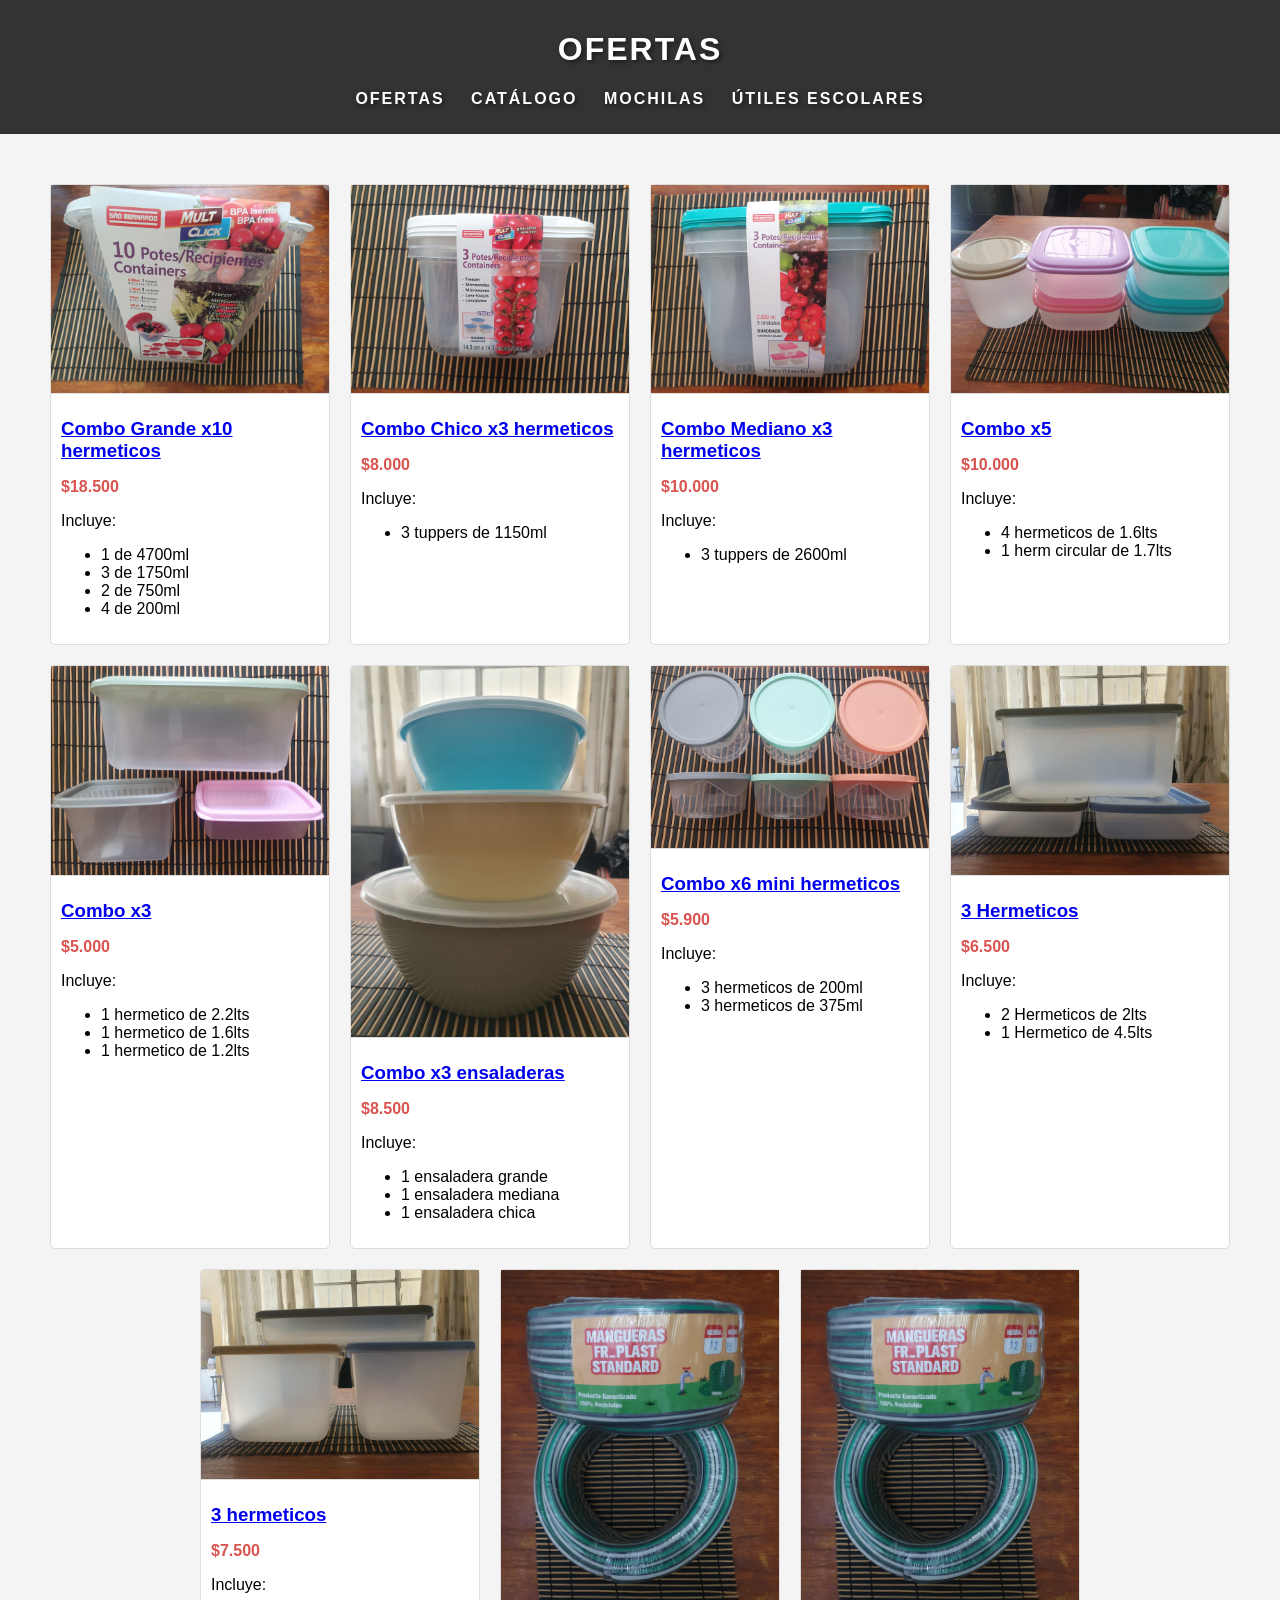
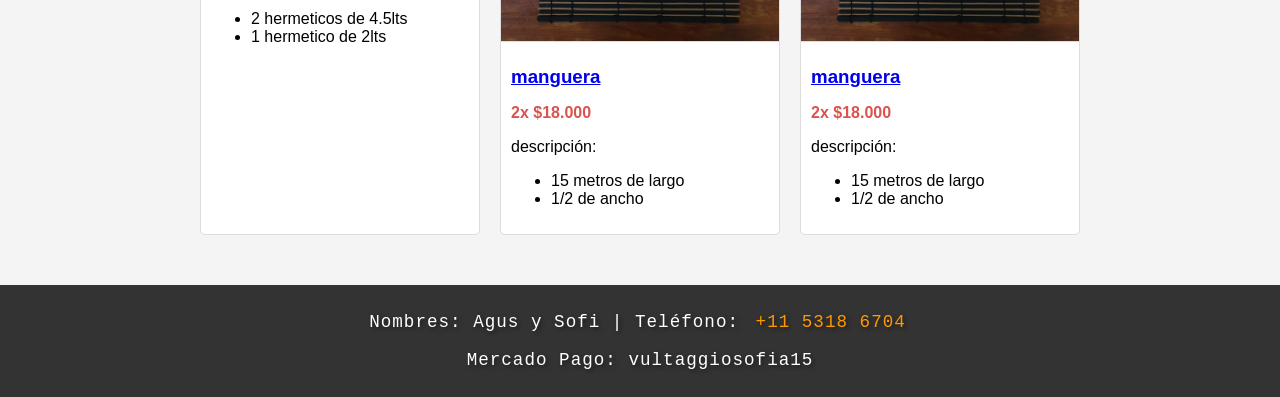
<file: index.html>
<!DOCTYPE html>
<html lang="es">
<head>
    <meta charset="UTF-8">
    <meta name="viewport" content="width=device-width, initial-scale=1.0">
    <title>Menú</title>
    <link rel="stylesheet" href="../styles/styles.css">
</head>
<body>
    <header>
        <h1>Ofertas</h1>
        <nav>
            <ul>
                <li><a href="index.html">Ofertas</a></li>
                <li><a href="./catalogo/catalogo.html">Catálogo</a></li>
                <li><a href="./utiles/utiles.html">Mochilas</a></li>
                <li><a href="./utiles/escuela.html">Útiles escolares</a></li>
            </ul>
        </nav>
    </header>

    <main>
        <section class="products">
            <!-- Productos actualizados -->
            <div class="product">
                <div class="product-image">
                    <a href="./compra/compra.html">
                        <img src="imagenes/producto1.jpg" alt="Producto 1">
                    </a>
                </div>
                <div class="product-details">
                    <h3><a href="./compra/compra.html">Combo Grande x10 hermeticos</a></h3>
                    <p class="price">$18.500</p>
                    <p class="description">
                        Incluye:
                        <ul>
                            <li>1 de 4700ml</li>
                            <li>3 de 1750ml</li>
                            <li>2 de 750ml</li>
                            <li>4 de 200ml</li>
                        </ul>
                    </p>
                </div>
            </div>
            <div class="product">
                <div class="product-image">
                    <a href="./compra/compra.html">
                        <img src="imagenes/producto2.jpg" alt="Producto 2">
                    </a>
                </div>
                <div class="product-details">
                    <h3><a href="./compra/compra.html">Combo Chico x3 hermeticos</a></h3>
                    <p class="price">$8.000</p>
                    <p class="description">
                        Incluye:
                        <ul>
                            <li>3 tuppers de 1150ml</li>
                        </ul>
                    </p>
                </div>
            </div>
            <div class="product">
                <div class="product-image">
                    <a href="./compra/compra.html">
                        <img src="imagenes/producto3.jpg" alt="Producto 3">
                    </a>
                </div>
                <div class="product-details">
                    <h3><a href="./compra/compra.html">Combo Mediano x3 hermeticos</a></h3>
                    <p class="price">$10.000</p>
                    <p class="description">
                        Incluye:
                        <ul>
                            <li>3 tuppers de 2600ml</li>
                        </ul>
                    </p>
                </div>
            </div>
            <div class="product">
                <div class="product-image">
                    <a href="./compra/compra.html">
                        <img src="/imagenes/producto5.jpg" alt="Producto 5">
                    </a>
                </div>
                <div class="product-details">
                    <h3><a href="./compra/compra.html">Combo x5</a></h3>
                    <p class="price">$10.000</p>
                    <p class="description">
                        Incluye:
                        <ul>
                            <li>4 hermeticos de 1.6lts</li>
                            <li>1 herm circular de 1.7lts</li>
                        </ul>
                    </p>
                </div>
            </div>
            <div class="product">
                <div class="product-image">
                    <a href="./compra/compra.html">
                        <img src="/imagenes/producto7.jpg" alt="Producto 7">
                    </a>
                </div>
                <div class="product-details">
                    <h3><a href="./compra/compra.html">Combo x3</a></h3>
                    <p class="price">$5.000</p>
                    <p class="description">
                        Incluye:
                        <ul>
                            <li>1 hermetico de 2.2lts</li>
                            <li>1 hermetico de 1.6lts</li>
                            <li>1 hermetico de 1.2lts</li>
                        </ul>
                    </p>
                </div>
            </div>
            <div class="product">
                <div class="product-image">
                    <a href="./compra/compra.html">
                        <img src="/imagenes/producto8.jpg" alt="Producto 8">
                    </a>
                </div>
                <div class="product-details">
                    <h3><a href="./compra/compra.html">Combo x3 ensaladeras</a></h3>
                    <p class="price">$8.500</p>
                    <p class="description">
                        Incluye:
                        <ul>
                            <li>1 ensaladera grande</li>
                            <li>1 ensaladera mediana</li>
                            <li>1 ensaladera chica</li>
                        </ul>
                    </p>
                </div>
            </div>
            <div class="product">
                <div class="product-image">
                    <a href="./compra/compra.html">
                        <img src="/imagenes/producto10.jpg" alt="Producto 10">
                    </a>
                </div>
                <div class="product-details">
                    <h3><a href="./compra/compra.html">Combo x6 mini hermeticos</a></h3>
                    <p class="price">$5.900</p>
                    <p class="description">
                        Incluye:
                        <ul>
                            <li>3 hermeticos de 200ml</li>
                            <li>3 hermeticos de 375ml</li>
                        </ul>
                    </p>
                </div>
            </div>
            <div class="product">
                <div class="product-image">
                    <a href="./compra/compra.html">
                        <img src="/imagenes/producto11.jpg" alt="Producto 11">
                    </a>
                </div>
                <div class="product-details">
                    <h3><a href="./compra/compra.html">3 Hermeticos</a></h3>
                    <p class="price">$6.500</p>
                    <p class="description">
                        Incluye:
                        <ul>
                            <li>2 Hermeticos de 2lts</li>
                            <li>1 Hermetico de 4.5lts</li>
                        </ul>
                    </p>
                </div>
            </div>
            <div class="product">
                <div class="product-image">
                    <a href="./compra/compra.html">
                        <img src="/imagenes/producto12.jpg" alt="Producto 12">
                    </a>
                </div>
                <div class="product-details">
                    <h3><a href="./compra/compra.html">3 hermeticos</a></h3>
                    <p class="price">$7.500</p>
                    <p class="description">
                        Incluye:
                        <ul>
                            <li>2 hermeticos de 4.5lts</li>
                            <li>1 hermetico de 2lts</li>
                        </ul>
                    </p>
                </div>
            </div>
            <div class="product">
                <div class="product-image">
                    <a href="../compra/compra.html">
                        <img src="/imagenes/producto19.jpg" alt="Producto 19">
                    </a>
                </div>
            <div class="product-details">
                <h3><a href="../compra/compra.html">manguera</a></h3>
                <p class="price">2x $18.000</p>
                <p class="description">
                    descripción:
                    <ul>
                        <li>15 metros de largo</li>
                        <li>1/2 de ancho</li>
                    </ul>
                </p>
            </div>
        </div>
        <div class="product">
                <div class="product-image">
                    <a href="../compra/compra.html">
                        <img src="/imagenes/producto19.jpg" alt="Producto 19">
                    </a>
                </div>
            <div class="product-details">
                <h3><a href="../compra/compra.html">manguera</a></h3>
                <p class="price">2x $18.000</p>
                <p class="description">
                    descripción:
                    <ul>
                        <li>15 metros de largo</li>
                        <li>1/2 de ancho</li>
                    </ul>
                </p>
            </div>
        </div>
        </section>
    </main>

    <footer class="pie">
        <p>Nombres: Agus y Sofi | Teléfono: <a href="https://w.app/mbzyug" target="_blank" class="whatsapp-link">+11 5318 6704</a></p>
        <p>Mercado Pago: vultaggiosofia15</p>
    </footer>
</body>
</html>
</file>
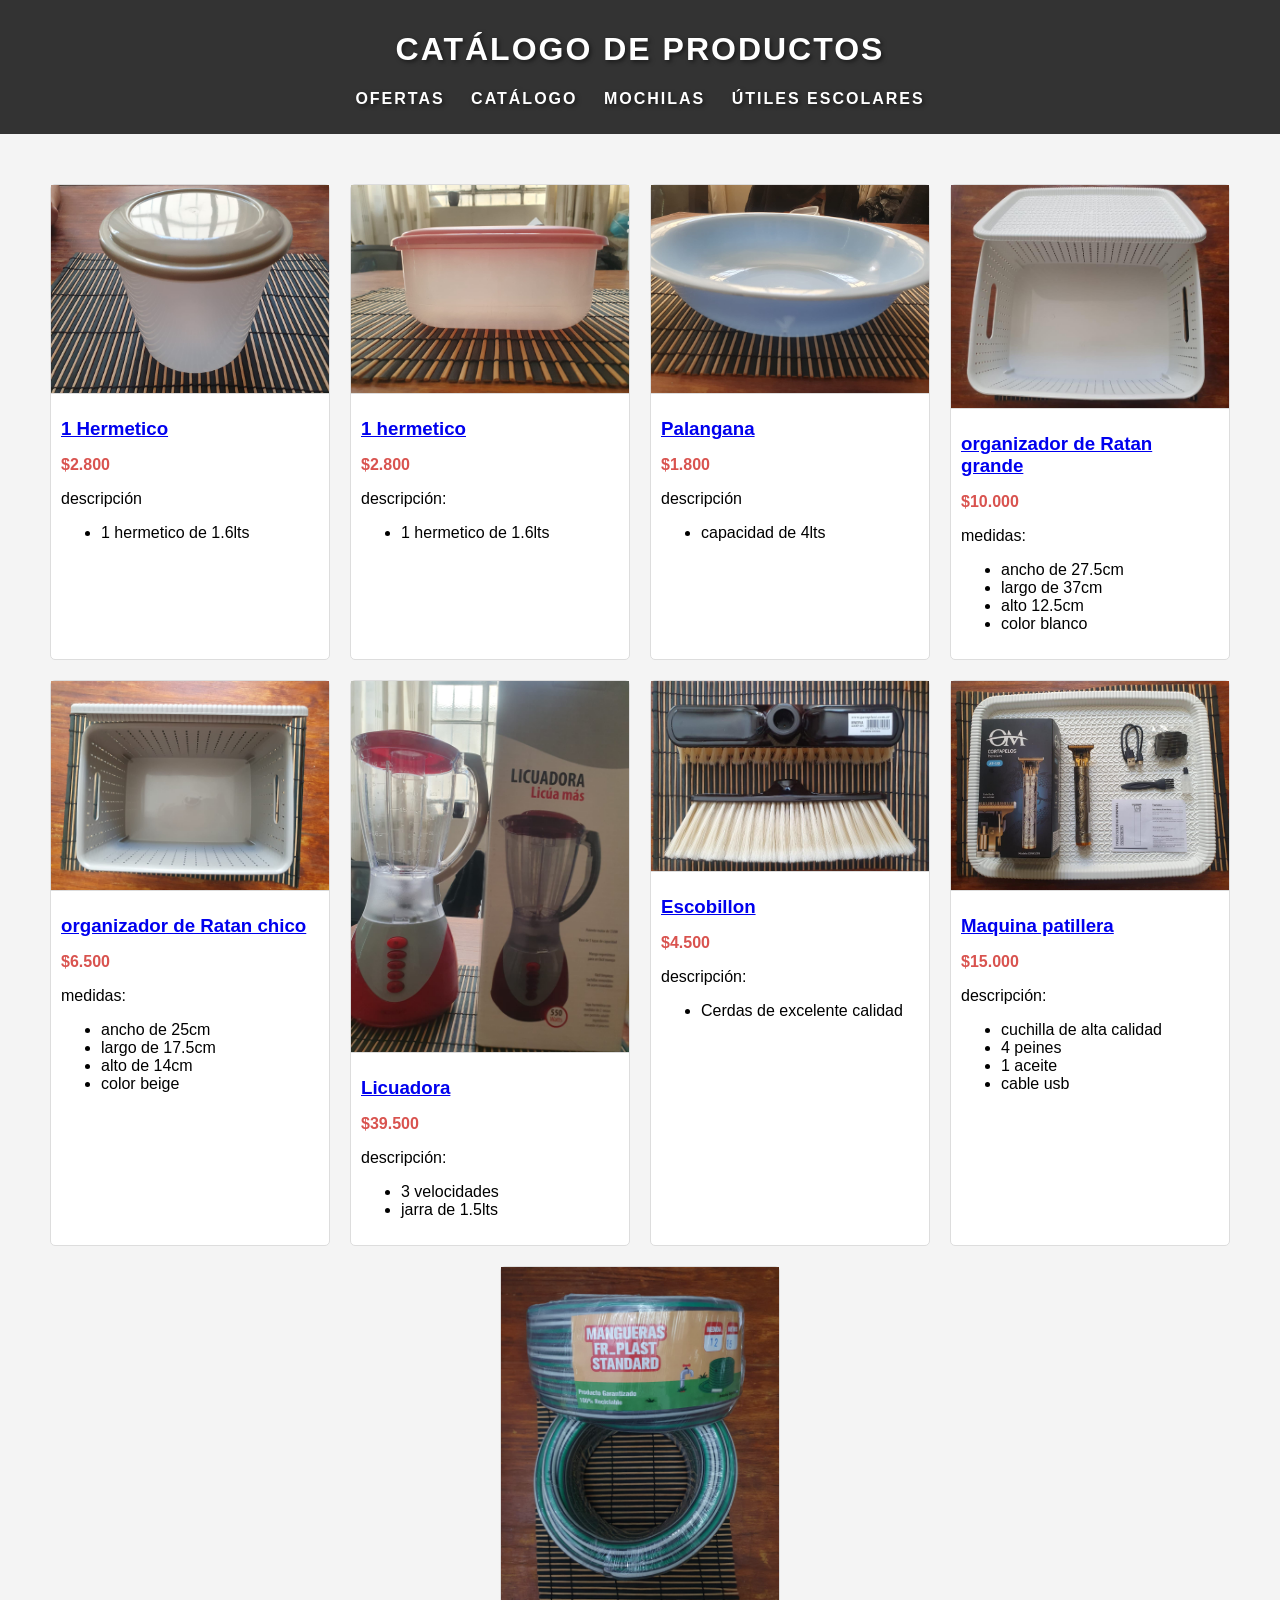
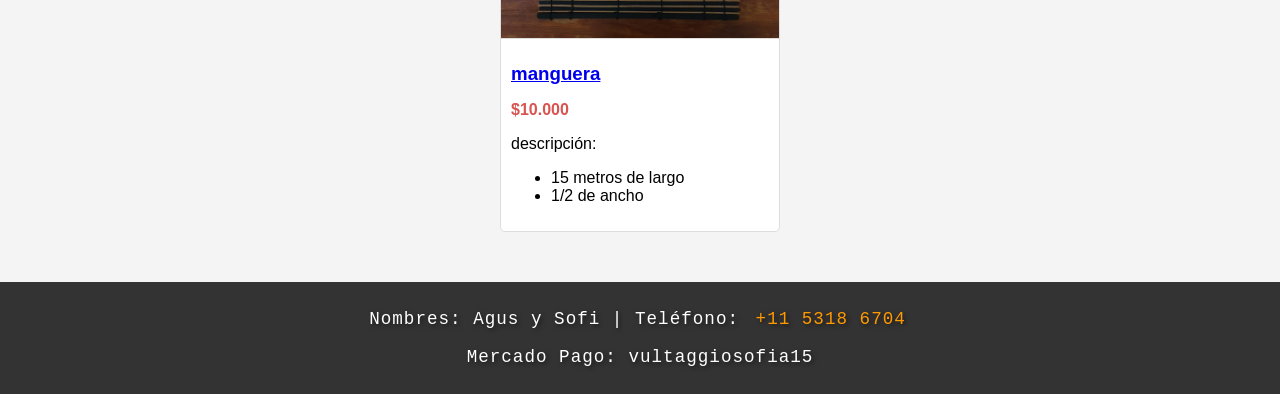
<file: catalogo/catalogo.html>
<!DOCTYPE html>
<html lang="es">
<head>
    <meta charset="UTF-8">
    <meta name="viewport" content="width=device-width, initial-scale=1.0">
    <title>Catálogo de Productos</title>
    <link rel="stylesheet" href="../styles/styles.css">
</head>
<body>
    <header>
        <h1>Catálogo de Productos</h1>
        <nav>
            <ul>
                <li><a href="../index.html">Ofertas</a></li>
                <li><a href="catalogo.html">Catálogo</a></li>
                <li><a href="../utiles/utiles.html">mochilas</a></li>
                <li><a href="../utiles/escuela.html">Útiles escolares</a></li>
            </ul>
        </nav>
    </header>

    <main>
        <section class="products">
            <!-- Productos actualizados -->
            <div class="product">
                <div class="product-image">
                    <a href="../compra/compra.html">
                        <img src="/imagenes/producto4.jpg" alt="Producto 8">
                    </a>
                </div>
                <div class="product-details">
                    <h3><a href="../compra/compra.html">1 Hermetico</a></h3>
                    <p class="price">$2.800</p>
                    <p class="description">
                        descripción
                        <ul>
                            <li>1 hermetico de 1.6lts</li>
                        </ul>
                    </p>
                </div>
            </div>
            <div class="product">
                <div class="product-image">
                    <a href="../compra/compra.html">
                        <img src="/imagenes/producto13.jpg" alt="Producto 9">
                    </a>
                </div>
                <div class="product-details">
                    <h3><a href="../compra/compra.html">1 hermetico</a></h3>
                    <p class="price">$2.800</p>
                    <p class="description">
                        descripción:
                        <ul>
                            <li>1 hermetico de 1.6lts</li>
                        </ul>
                    </p>
                </div>
            </div>
            <div class="product">
                <div class="product-image">
                    <a href="../compra/compra.html">
                        <img src="/imagenes/producto9.jpg" alt="Producto 10">
                    </a>
                </div>
                <div class="product-details">
                    <h3><a href="../compra/compra.html">Palangana</a></h3>
                    <p class="price">$1.800</p>
                    <p class="description">
                        descripción
                        <ul>
                            <li>capacidad de 4lts</li>
                        </ul>
                    </p>
                </div>
            </div>
            <div class="product">
                <div class="product-image">
                    <a href="../compra/compra.html">
                        <img src="/imagenes/producto15.jpg" alt="Producto 11">
                    </a>
                </div>
                <div class="product-details">
                    <h3><a href="../compra/compra.html">organizador de Ratan grande</a></h3>
                    <p class="price">$10.000</p>
                    <p class="description">
                        medidas:
                        <ul>
                            <li>ancho de 27.5cm</li>
                            <li>largo de 37cm</li>
                            <li>alto 12.5cm</li>
                            <li>color blanco</li>
                        </ul>
                    </p>
                </div>
            </div>
            <div class="product">
                <div class="product-image">
                    <a href="../compra/compra.html">
                        <img src="/imagenes/producto14.jpg" alt="Producto 12">
                    </a>
                </div>
                <div class="product-details">
                    <h3><a href="../compra/compra.html">organizador de Ratan chico</a></h3>
                    <p class="price">$6.500</p>
                    <p class="description">
                        medidas:
                        <ul>
                            <li>ancho de 25cm</li>
                            <li>largo de 17.5cm</li>
                            <li>alto de 14cm</li>
                            <li>color beige</li>
                        </ul>
                    </p>
                </div>
            </div>
            <div class="product">
                <div class="product-image">
                    <a href="../compra/compra.html">
                        <img src="/imagenes/producto18.jpg" alt="Producto 13">
                    </a>
                </div>
                <div class="product-details">
                    <h3><a href="../compra/compra.html">Licuadora</a></h3>
                    <p class="price">$39.500</p>
                    <p class="description">
                        descripción:
                        <ul>
                            <li>3 velocidades</li>
                            <li>jarra de 1.5lts</li>
                        </ul>
                    </p>
                </div>
            </div>
            <div class="product">
                <div class="product-image">
                    <a href="../compra/compra.html">
                        <img src="/imagenes/producto17.jpg" alt="Producto 14">
                    </a>
                </div>
                <div class="product-details">
                    <h3><a href="../compra/compra.html">Escobillon</a></h3>
                    <p class="price">$4.500</p>
                    <p class="description">
                        descripción:
                        <ul>
                            <li>Cerdas de excelente calidad</li>
                        </ul>
                    </p>
                </div>
            </div>
            <div class="product">
                <div class="product-image">
                    <a href="../compra/compra.html">
                        <img src="/imagenes/producto16.jpg" alt="Producto 15">
                    </a>
                </div>
                <div class="product-details">
                    <h3><a href="../compra/compra.html">Maquina patillera</a></h3>
                    <p class="price">$15.000</p>
                    <p class="description">
                        descripción:
                        <ul>
                            <li>cuchilla de alta calidad</li>
                            <li>4 peines</li>
                            <li>1 aceite</li>
                            <li>cable usb</li>
                        </ul>
                    </p>
                </div>
            </div>
            <div class="product">
                <div class="product-image">
                    <a href="../compra/compra.html">
                        <img src="/imagenes/producto19.jpg" alt="Producto 19">
                    </a>
                </div>
            <div class="product-details">
                <h3><a href="../compra/compra.html">manguera</a></h3>
                <p class="price">$10.000</p>
                <p class="description">
                    descripción:
                    <ul>
                        <li>15 metros de largo</li>
                        <li>1/2 de ancho</li>
                    </ul>
                </p>
            </div>
        </div>
        </section>
    </main>

    <footer class="pie">
        <p>Nombres: Agus y Sofi | Teléfono: <a href="https://w.app/mbzyug" target="_blank" class="whatsapp-link">+11 5318 6704</a></p>
        <p>Mercado Pago: vultaggiosofia15</p>
    </footer>
</body>
</html>
</file>
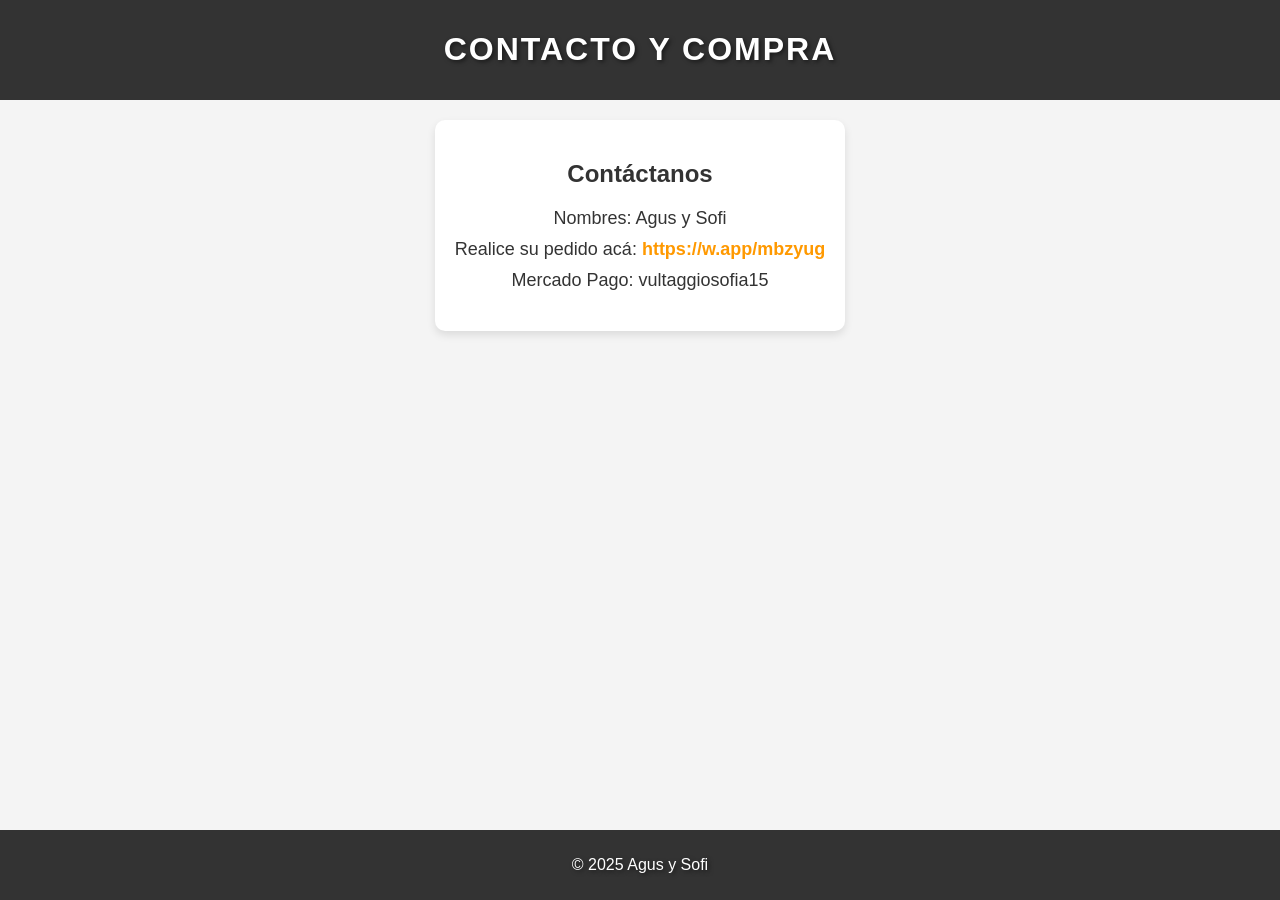
<file: compra/compra.html>
<!DOCTYPE html>
<html lang="es">
<head>
    <meta charset="UTF-8">
    <meta name="viewport" content="width=device-width, initial-scale=1.0">
    <title>Contacto y Compra</title>
    <link rel="stylesheet" href="../styles/styles.css">
    <style>
        :root {
            --primary-color: #333; /* Color primario del footer */
            --secondary-color: #ff9900; /* Color secundario */
            --text-color: #fff; /* Color del texto */
            --bg-color: #f4f4f4; /* Color del fondo */
            --hover-color: #e88e00;
            --container-bg-color: #fff; /* Color del fondo del contenedor */
            --container-shadow: rgba(0, 0, 0, 0.1); /* Sombra del contenedor */
        }

        body {
            font-family: Arial, sans-serif;
            margin: 0;
            padding: 0;
            background-color: var(--bg-color);
            display: flex;
            flex-direction: column;
            min-height: 100vh;
        }

        header {
            background-color: var(--primary-color);
            color: var(--text-color);
            padding: 10px 0;
            text-align: center;
            text-transform: uppercase;
            letter-spacing: 2px;
            text-shadow: 2px 2px 4px rgba(0, 0, 0, 0.5);
        }

        .container {
            max-width: 600px;
            margin: 20px auto;
            padding: 20px;
            background-color: var(--container-bg-color);
            box-shadow: 0 4px 8px var(--container-shadow);
            border-radius: 10px;
            text-align: center;
        }

        .contact-info {
            margin-bottom: 20px;
        }

        .contact-info h2 {
            color: var(--primary-color);
            margin-bottom: 20px;
        }

        .contact-info p {
            font-size: 18px;
            margin: 10px 0;
            color: var(--primary-color);
        }

        .btn-buy {
            display: inline-block;
            background-color: var(--secondary-color);
            color: var(--text-color);
            padding: 10px 20px;
            text-decoration: none;
            border-radius: 5px;
            transition: background-color 0.3s ease;
        }

        .btn-buy:hover {
            background-color: var(--hover-color);
        }

        footer {
            background-color: var(--primary-color);
            color: var(--text-color);
            text-align: center;
            padding: 10px 0;
            width: 100%;
            margin-top: auto;
            text-shadow: 2px 2px 4px rgba(0, 0, 0, 0.5);
        }

        .whatsapp-link {
            color: var(--secondary-color);
            text-decoration: none;
            font-weight: bold;
            transition: color 0.3s ease;
        }

        .whatsapp-link:hover {
            color: var(--hover-color);
        }
    </style>
</head>
<body>
    <header>
        <h1>Contacto y Compra</h1>
    </header>

    <div class="container">
        <div class="contact-info">
            <h2>Contáctanos</h2>
            <p>Nombres: Agus y Sofi</p>
            <p>Realice su pedido acá: <a href="https://w.app/mbzyug" class="whatsapp-link" target="_blank">https://w.app/mbzyug</a></p>
            <p>Mercado Pago: vultaggiosofia15</p>
        </div>
    </div>

    <footer>
        <p>&copy; 2025 Agus y Sofi</p>
    </footer>
</body>
</html>
</file>
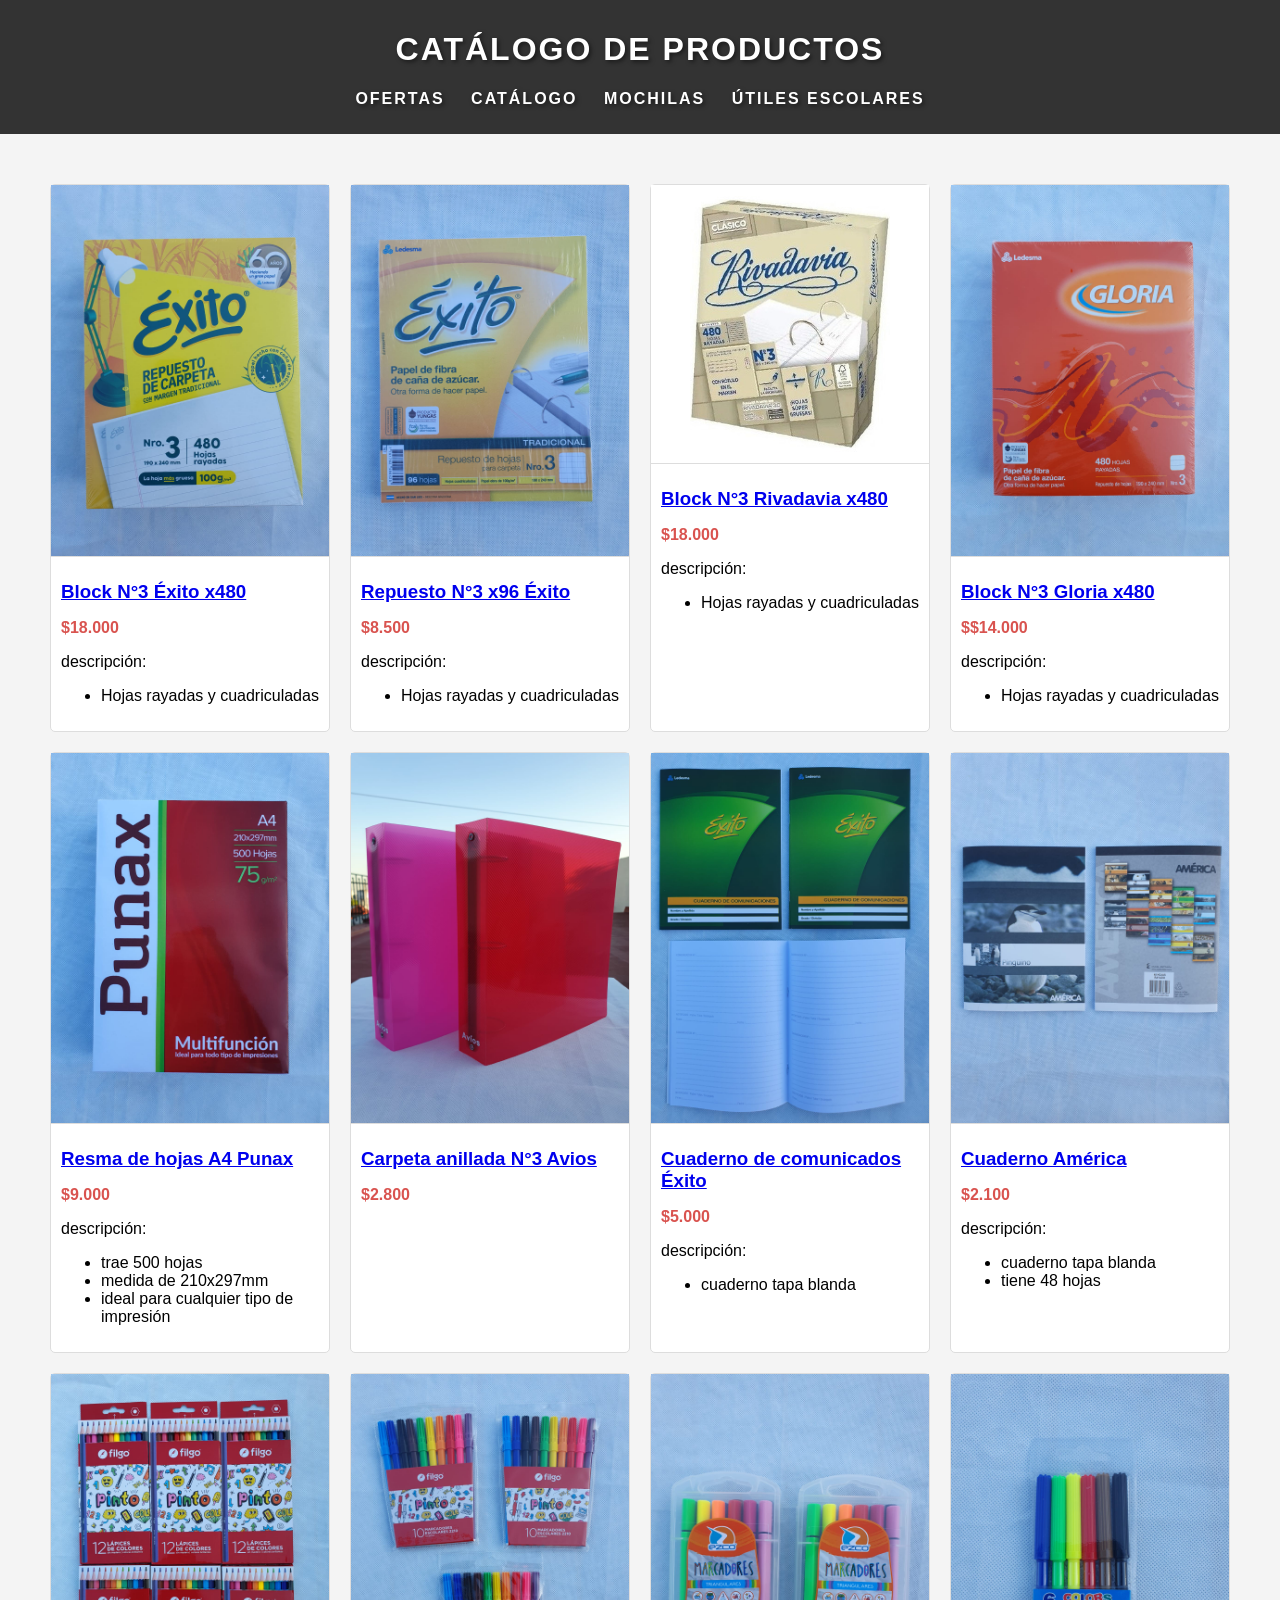
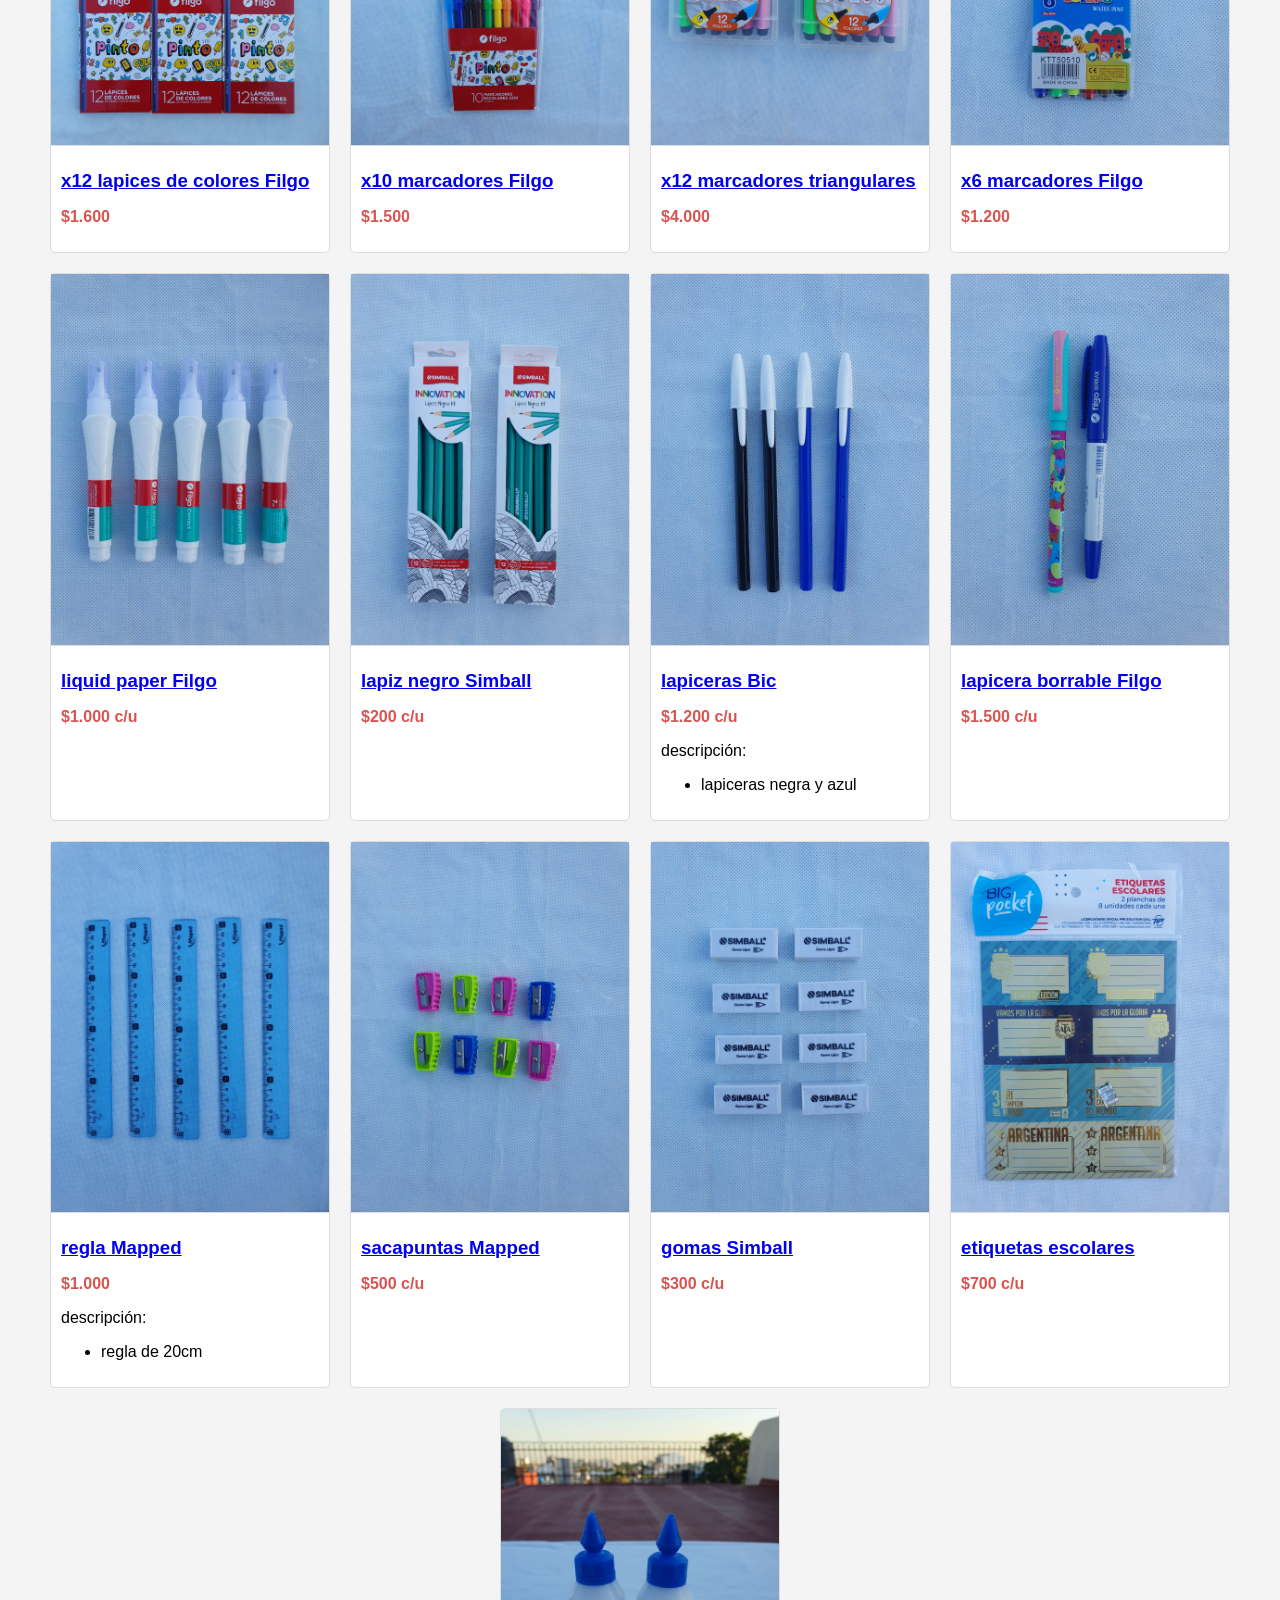
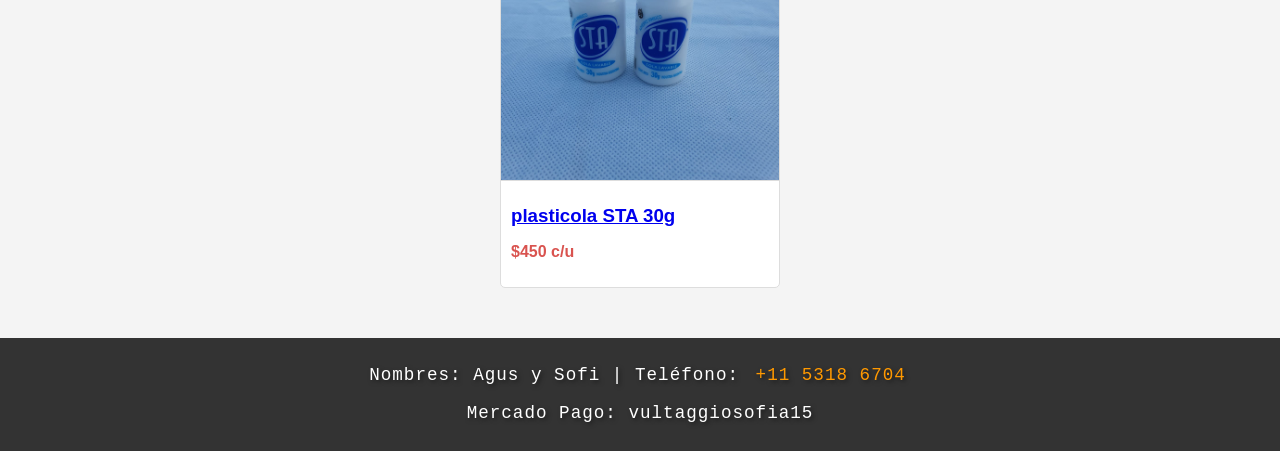
<file: utiles/escuela.html>
<!DOCTYPE html>
<html lang="es">
<head>
    <meta charset="UTF-8">
    <meta name="viewport" content="width=device-width, initial-scale=1.0">
    <title>Útiles Escolares</title>
    <link rel="stylesheet" href="../styles/styles.css">
</head>
<body>
    <header>
        <h1>Catálogo de Productos</h1>
        <nav>
            <ul>
                <li><a href="../index.html">Ofertas</a></li>
                <li><a href="/catalogo/catalogo.html">Catálogo</a></li>
                <li><a href="utiles.html">mochilas</a></li>
                <li><a href="escuela.html">Útiles escolares</a></li>
            </ul>
        </nav>
    </header>

    <main>
        <section class="products">
            <!-- Productos actualizados -->
            <div class="product">
                <div class="product-image">
                    <a href="../compra/compra.html">
                        <img src="/imagenes/producto33.jpg" alt="Producto 8">
                    </a>
                </div>
                <div class="product-details">
                    <h3><a href="../compra/compra.html"> Block N°3 Éxito x480</a></h3>
                    <p class="price">$18.000</p>
                    <p class="description">
                        descripción:
                        <ul>
                            <li>Hojas rayadas y cuadriculadas</li>
                        </ul>
                    </p>
                </div>
            </div>
            <div class="product">
                <div class="product-image">
                    <a href="../compra/compra.html">
                        <img src="/imagenes/producto40.jpg" alt="Producto 14">
                    </a>
                </div>
                <div class="product-details">
                    <h3><a href="../compra/compra.html">Repuesto N°3 x96 Éxito</a></h3>
                    <p class="price">$8.500</p>
                    <p class="description">
                        descripción:
                        <ul>
                            <li>Hojas rayadas y cuadriculadas</li>
                        </ul>
                    </p>
                </div>
            </div>
            <div class="product">
                <div class="product-image">
                    <a href="../compra/compra.html">
                        <img src="/imagenes/producto34.jpg" alt="Producto 9">
                    </a>
                </div>
                <div class="product-details">
                    <h3><a href="../compra/compra.html">Block N°3 Rivadavia x480</a></h3>
                    <p class="price">$18.000</p>
                    <p class="description">
                        descripción:
                        <ul>
                            <li>Hojas rayadas y cuadriculadas</li>
                        </ul>
                </div>
            </div>
            <div class="product">
                <div class="product-image">
                    <a href="../compra/compra.html">
                        <img src="/imagenes/producto35.jpg" alt="Producto 10">
                    </a>
                </div>
                <div class="product-details">
                    <h3><a href="../compra/compra.html">Block N°3 Gloria x480</a></h3>
                    <p class="price">$$14.000</p>
                    <p class="description">
                        descripción:
                        <ul>
                            <li>Hojas rayadas y cuadriculadas</li>
                        </ul>
                </div>
            </div>
            <div class="product">
                <div class="product-image">
                    <a href="../compra/compra.html">
                        <img src="/imagenes/producto36.jpg" alt="Producto 11">
                    </a>
                </div>
                <div class="product-details">
                    <h3><a href="../compra/compra.html">Resma de hojas A4 Punax</a></h3>
                    <p class="price">$9.000</p>
                    <p class="description">
                        descripción:
                        <ul>
                            <li>trae 500 hojas</li>
                            <li>medida de 210x297mm</li>
                            <li>ideal para cualquier tipo de impresión</li>
                        </ul>
                    </p>
                </div>
            </div>
            <div class="product">
                <div class="product-image">
                    <a href="../compra/compra.html">
                        <img src="/imagenes/producto37.jpg" alt="Producto 12">
                    </a>
                </div>
                <div class="product-details">
                    <h3><a href="../compra/compra.html">Carpeta anillada N°3 Avios</a></h3>
                    <p class="price">$2.800</p>
                    <p class="description">
                    </p>
                </div>
            </div>
            <div class="product">
                <div class="product-image">
                    <a href="../compra/compra.html">
                        <img src="/imagenes/producto38.jpg" alt="Producto 13">
                    </a>
                </div>
                <div class="product-details">
                    <h3><a href="../compra/compra.html">Cuaderno de comunicados Éxito</a></h3>
                    <p class="price">$5.000</p>
                    <p class="description">
                        descripción:
                        <ul>
                        <li>cuaderno tapa blanda</li>
                        </ul>
                    </p>
                </div>
            </div>
            <div class="product">
                <div class="product-image">
                    <a href="../compra/compra.html">
                        <img src="/imagenes/producto39.jpg" alt="Producto 14">
                    </a>
                </div>
                <div class="product-details">
                    <h3><a href="../compra/compra.html">Cuaderno América</a></h3>
                    <p class="price">$2.100</p>
                    <p class="description">
                        descripción:
                        <ul>
                            <li>cuaderno tapa blanda</li>
                            <li>tiene 48 hojas</li>
                        </ul>
                    </p>
                </div>
            </div>
            <div class="product">
                <div class="product-image">
                    <a href="../compra/compra.html">
                        <img src="/imagenes/producto41.jpg" alt="Producto 15">
                    </a>
                </div>
                <div class="product-details">
                    <h3><a href="../compra/compra.html">x12 lapices de colores Filgo</a></h3>
                    <p class="price">$1.600</p>
                    <p class="description">
                    </p>
                </div>
            </div>
            <div class="product">
                <div class="product-image">
                    <a href="../compra/compra.html">
                        <img src="/imagenes/producto42.jpg" alt="Producto 19">
                    </a>
                </div>
            <div class="product-details">
                <h3><a href="../compra/compra.html">x10 marcadores Filgo</a></h3>
                <p class="price">$1.500</p>
                <p class="description">
                </p>
            </div>
        </div>
        <div class="product">
            <div class="product-image">
                <a href="../compra/compra.html">
                    <img src="/imagenes/producto43.jpg" alt="Producto 19">
                </a>
            </div>
        <div class="product-details">
            <h3><a href="../compra/compra.html">x12 marcadores triangulares</a></h3>
            <p class="price">$4.000</p>
            <p class="description">
            </p>
        </div>
    </div>
    <div class="product">
        <div class="product-image">
            <a href="../compra/compra.html">
                <img src="/imagenes/producto44.jpg" alt="Producto 19">
            </a>
        </div>
    <div class="product-details">
        <h3><a href="../compra/compra.html">x6 marcadores Filgo</a></h3>
        <p class="price">$1.200</p>
        <p class="description">
        </p>
    </div>
</div>
<div class="product">
    <div class="product-image">
        <a href="../compra/compra.html">
            <img src="/imagenes/producto45.jpg" alt="Producto 19">
        </a>
    </div>
<div class="product-details">
    <h3><a href="../compra/compra.html">liquid paper Filgo</a></h3>
    <p class="price">$1.000 c/u</p>
    <p class="description">
    </p>
</div>
</div>
    </a>
</div>
<div class="product">
                <div class="product-image">
                    <a href="../compra/compra.html">
                        <img src="/imagenes/producto46.jpg" alt="Producto 10">
                    </a>
                </div>
                <div class="product-details">
                    <h3><a href="../compra/compra.html">lapiz negro Simball</a></h3>
                    <p class="price">$200 c/u</p>
                    <p class="description">
                </div>
            </div>
            <div class="product">
                <div class="product-image">
                    <a href="../compra/compra.html">
                        <img src="/imagenes/producto47.jpg" alt="Producto 10">
                    </a>
                </div>
                <div class="product-details">
                    <h3><a href="../compra/compra.html">lapiceras Bic</a></h3>
                    <p class="price">$1.200 c/u</p>
                    <p class="description">
                        descripción:
                        <ul>
                            <li>lapiceras negra y azul</li>
                        </ul>
                </div>
            </div>
            <div class="product">
                <div class="product-image">
                    <a href="../compra/compra.html">
                        <img src="/imagenes/producto53.jpg" alt="Producto 10">
                    </a>
                </div>
                <div class="product-details">
                    <h3><a href="../compra/compra.html">lapicera borrable Filgo</a></h3>
                    <p class="price">$1.500 c/u</p>
                    <p class="description">
                </div>
            </div>
            <div class="product">
                <div class="product-image">
                    <a href="../compra/compra.html">
                        <img src="/imagenes/producto49.jpg" alt="Producto 10">
                    </a>
                </div>
                <div class="product-details">
                    <h3><a href="../compra/compra.html">regla Mapped</a></h3>
                    <p class="price">$1.000</p>
                    <p class="description">
                        descripción:
                        <ul>
                            <li>regla de 20cm</li>
                        </ul>
                </div>
            </div>
            <div class="product">
                <div class="product-image">
                    <a href="../compra/compra.html">
                        <img src="/imagenes/producto50.jpg" alt="Producto 10">
                    </a>
                </div>
                <div class="product-details">
                    <h3><a href="../compra/compra.html">sacapuntas Mapped</a></h3>
                    <p class="price">$500 c/u</p>
                    <p class="description">
                </div>
            </div>
            <div class="product">
                <div class="product-image">
                    <a href="../compra/compra.html">
                        <img src="/imagenes/producto51.jpg" alt="Producto 12">
                    </a>
                </div>
                <div class="product-details">
                    <h3><a href="../compra/compra.html">gomas Simball</a></h3>
                    <p class="price">$300 c/u</p>
                    <p class="description">
                    </p>
                </div>
            </div>
            <div class="product">
                <div class="product-image">
                    <a href="../compra/compra.html">
                        <img src="/imagenes/producto52.jpg" alt="Producto 13">
                    </a>
                </div>
                <div class="product-details">
                    <h3><a href="../compra/compra.html">etiquetas escolares</a></h3>
                    <p class="price">$700 c/u</p>
                    <p class="description">
                    </p>
                </div>
            </div>
            <div class="product">
                <div class="product-image">
                    <a href="../compra/compra.html">
                        <img src="/imagenes/producto54.jpg" alt="Producto 13">
                    </a>
                </div>
                <div class="product-details">
                    <h3><a href="../compra/compra.html">plasticola STA 30g</a></h3>
                    <p class="price">$450 c/u</p>
                    <p class="description">
                    </p>
                </div>
            </div>
        </section>
    </main>

    <footer class="pie">
        <p>Nombres: Agus y Sofi | Teléfono: <a href="https://w.app/mbzyug" target="_blank" class="whatsapp-link">+11 5318 6704</a></p>
        <p>Mercado Pago: vultaggiosofia15</p>
    </footer>
</body>
</html>
</file>
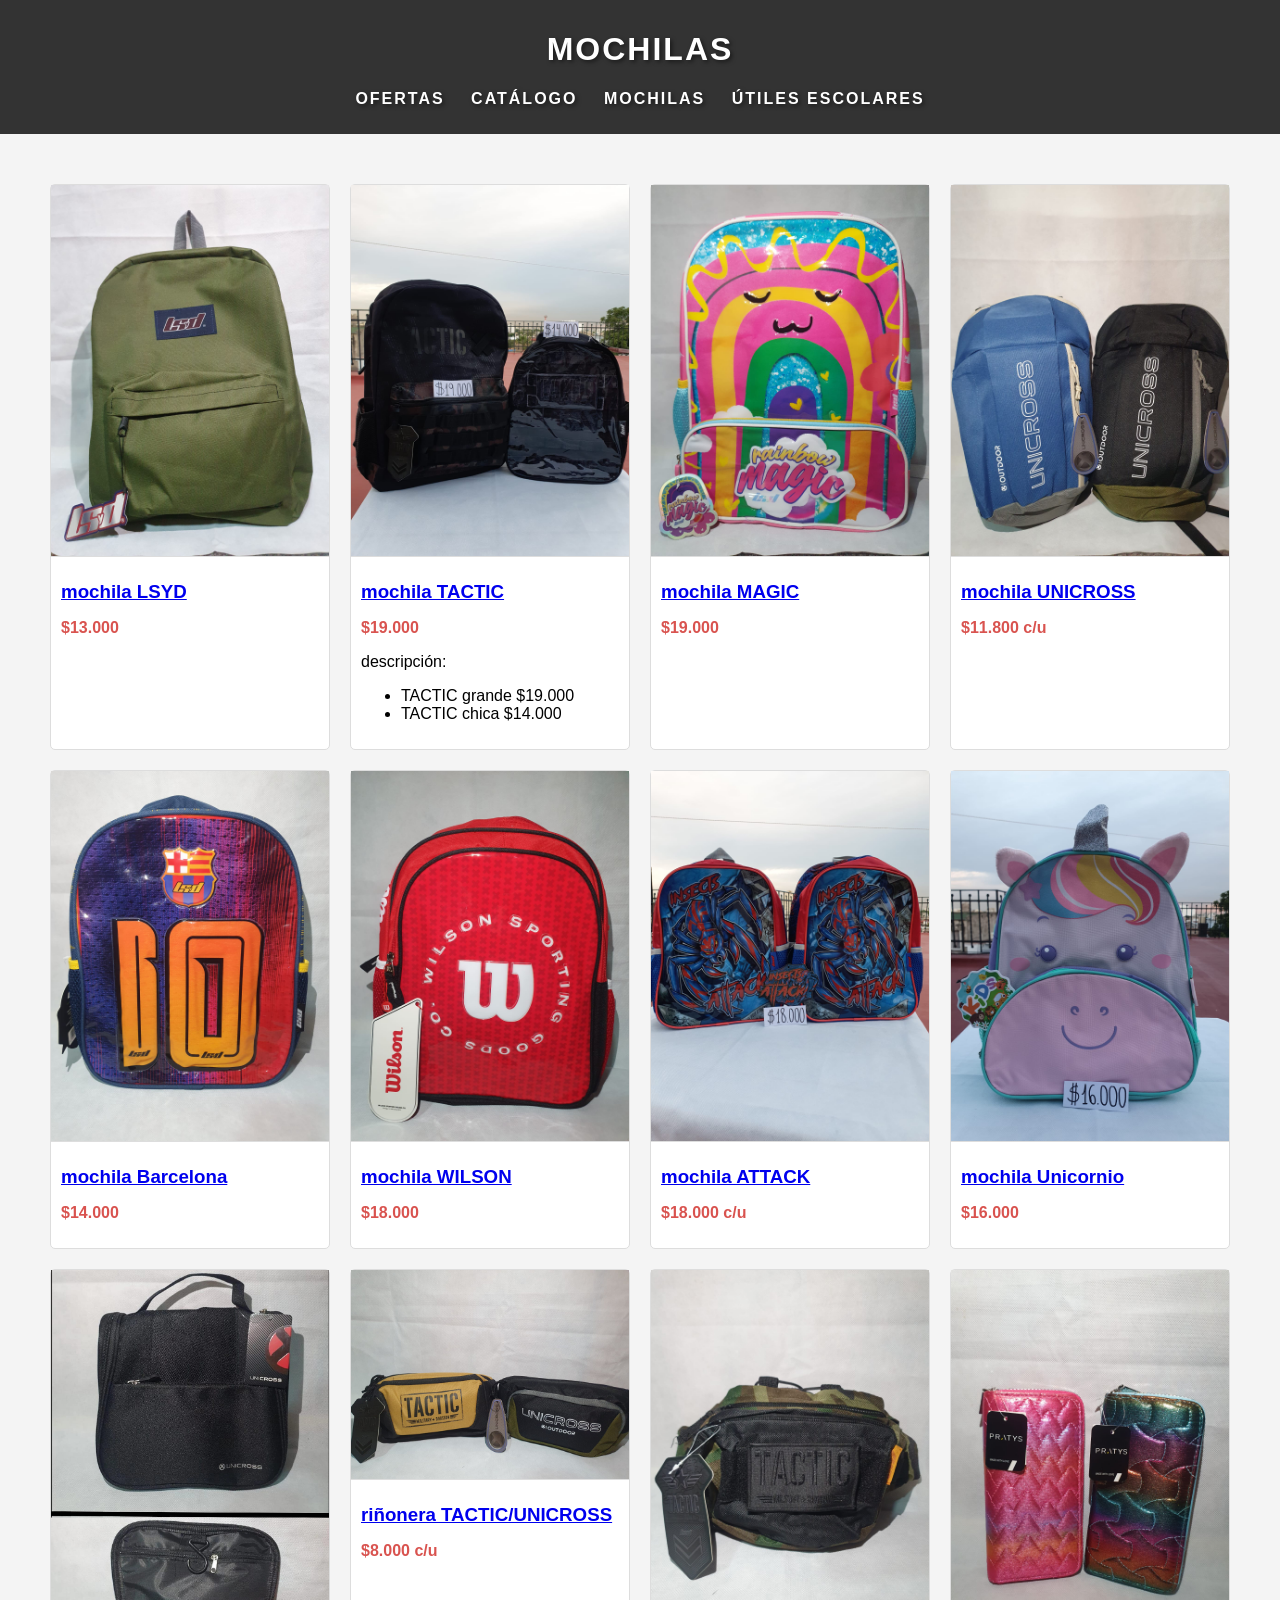
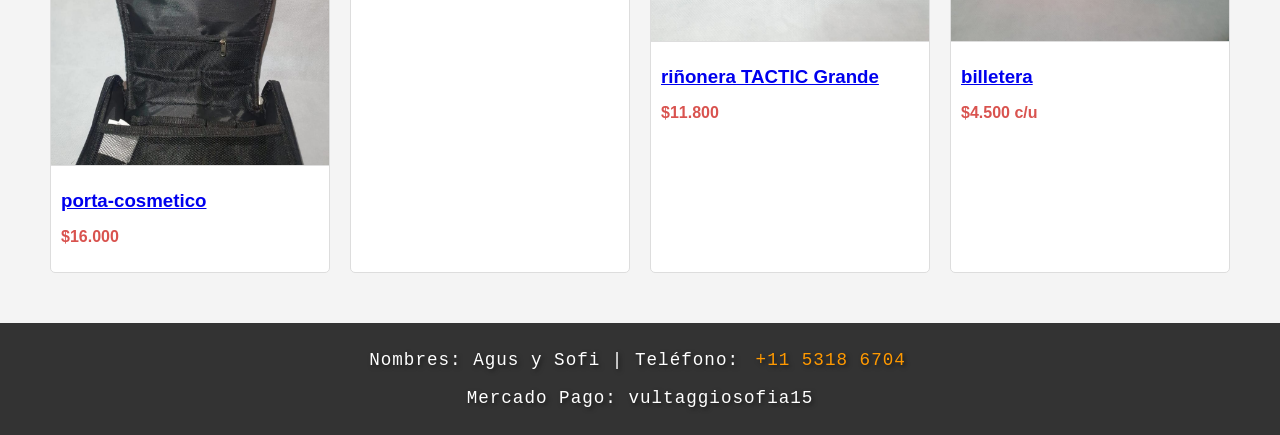
<file: utiles/utiles.html>
<!DOCTYPE html>
<html lang="es">
<head>
    <meta charset="UTF-8">
    <meta name="viewport" content="width=device-width, initial-scale=1.0">
    <title>Catálogo de Productos</title>
    <link rel="stylesheet" href="../styles/styles.css">
</head>
<body>
    <header>
        <h1>Mochilas</h1>
        <nav>
            <ul>
                <li><a href="../index.html">Ofertas</a></li>
                <li><a href="/catalogo/catalogo.html">Catálogo</a></li>
                <li><a href="utiles.html">mochilas</a></li>
                <li><a href="escuela.html">Útiles escolares</a></li>
            </ul>
        </nav>
    </header>

    <main>
        <section class="products">
            <!-- Productos actualizados -->
            <div class="product">
                <div class="product-image">
                    <a href="../compra/compra.html">
                        <img src="/imagenes/producto20.jpg" alt="Producto 8">
                    </a>
                </div>
                <div class="product-details">
                    <h3><a href="../compra/compra.html">mochila LSYD</a></h3>
                    <p class="price">$13.000</p>
                    <p class="description">
                    </p>
                </div>
            </div>
            <div class="product">
                <div class="product-image">
                    <a href="../compra/compra.html">
                        <img src="/imagenes/producto26.jpg" alt="Producto 9">
                    </a>
                </div>
                <div class="product-details">
                    <h3><a href="../compra/compra.html">mochila TACTIC</a></h3>
                    <p class="price">$19.000</p>
                    <p class="description">
                        descripción:
                        <ul>
                            <li>TACTIC grande $19.000</li>
                            <li>TACTIC chica $14.000</li>
                        </ul>
                </div>
            </div>
            <div class="product">
                <div class="product-image">
                    <a href="../compra/compra.html">
                        <img src="/imagenes/producto22.jpg" alt="Producto 10">
                    </a>
                </div>
                <div class="product-details">
                    <h3><a href="../compra/compra.html">mochila MAGIC</a></h3>
                    <p class="price">$19.000</p>
                    <p class="description">
                </div>
            </div>
            <div class="product">
                <div class="product-image">
                    <a href="../compra/compra.html">
                        <img src="/imagenes/producto23.jpg" alt="Producto 11">
                    </a>
                </div>
                <div class="product-details">
                    <h3><a href="../compra/compra.html">mochila UNICROSS</a></h3>
                    <p class="price">$11.800 c/u</p>
                    <p class="description">
                    </p>
                </div>
            </div>
            <div class="product">
                <div class="product-image">
                    <a href="../compra/compra.html">
                        <img src="/imagenes/producto24.jpg" alt="Producto 12">
                    </a>
                </div>
                <div class="product-details">
                    <h3><a href="../compra/compra.html">mochila Barcelona</a></h3>
                    <p class="price">$14.000</p>
                    <p class="description">
                    </p>
                </div>
            </div>
            <div class="product">
                <div class="product-image">
                    <a href="../compra/compra.html">
                        <img src="/imagenes/producto25.jpg" alt="Producto 13">
                    </a>
                </div>
                <div class="product-details">
                    <h3><a href="../compra/compra.html">mochila WILSON</a></h3>
                    <p class="price">$18.000</p>
                    <p class="description">
                    </p>
                </div>
            </div>
            <div class="product">
                <div class="product-image">
                    <a href="../compra/compra.html">
                        <img src="/imagenes/producto27.jpg" alt="Producto 14">
                    </a>
                </div>
                <div class="product-details">
                    <h3><a href="../compra/compra.html">mochila ATTACK</a></h3>
                    <p class="price">$18.000 c/u</p>
                    <p class="description">
                    </p>
                </div>
            </div>
            <div class="product">
                <div class="product-image">
                    <a href="../compra/compra.html">
                        <img src="/imagenes/producto28.jpg" alt="Producto 15">
                    </a>
                </div>
                <div class="product-details">
                    <h3><a href="../compra/compra.html">mochila Unicornio</a></h3>
                    <p class="price">$16.000</p>
                    <p class="description">
                    </p>
                </div>
            </div>
            <div class="product">
                <div class="product-image">
                    <a href="../compra/compra.html">
                        <img src="/imagenes/producto29.jpg" alt="Producto 19">
                    </a>
                </div>
            <div class="product-details">
                <h3><a href="../compra/compra.html">porta-cosmetico</a></h3>
                <p class="price">$16.000</p>
                <p class="description">
                </p>
            </div>
        </div>
        <div class="product">
            <div class="product-image">
                <a href="../compra/compra.html">
                    <img src="/imagenes/producto30.jpg" alt="Producto 19">
                </a>
            </div>
        <div class="product-details">
            <h3><a href="../compra/compra.html">riñonera TACTIC/UNICROSS</a></h3>
            <p class="price">$8.000 c/u</p>
            <p class="description">
            </p>
        </div>
    </div>
    <div class="product">
        <div class="product-image">
            <a href="../compra/compra.html">
                <img src="/imagenes/producto31.jpg" alt="Producto 19">
            </a>
        </div>
    <div class="product-details">
        <h3><a href="../compra/compra.html">riñonera TACTIC Grande</a></h3>
        <p class="price">$11.800</p>
        <p class="description">
        </p>
    </div>
</div>
<div class="product">
    <div class="product-image">
        <a href="../compra/compra.html">
            <img src="/imagenes/producto32.jpg" alt="Producto 19">
        </a>
    </div>
<div class="product-details">
    <h3><a href="../compra/compra.html">billetera</a></h3>
    <p class="price">$4.500 c/u</p>
    <p class="description">
    </p>
</div>
</div>
        </section>
    </main>

    <footer class="pie">
        <p>Nombres: Agus y Sofi | Teléfono: <a href="https://w.app/mbzyug" target="_blank" class="whatsapp-link">+11 5318 6704</a></p>
        <p>Mercado Pago: vultaggiosofia15</p>
    </footer>
</body>
</html>
</file>
<file: styles/styles.css>
:root {
    --primary-color: #333;
    --secondary-color: #ff9900;
    --text-color: #fff;
    --bg-color: #f4f4f4;
    --hover-shadow: rgba(0, 0, 0, 0.7);
    --transition-time: 0.3s;
}

body {
    font-family: Arial, sans-serif;
    margin: 0;
    padding: 0;
    background-color: var(--bg-color);
    display: flex;
    flex-direction: column;
    min-height: 100vh;
}

header {
    background-color: var(--primary-color);
    color: var(--text-color);
    padding: 10px 0;
    text-align: center;
    font-family: 'Lucida Sans', sans-serif;
    text-transform: uppercase;
    letter-spacing: 2px;
    text-shadow: 2px 2px 4px rgba(0, 0, 0, 0.5);
}

nav ul {
    list-style-type: none;
    padding: 0;
}

nav ul li {
    display: inline;
    margin: 0 10px;
}

nav ul li a {
    color: var(--text-color);
    text-decoration: none;
    font-weight: bold;
    transition: color var(--transition-time) ease, text-shadow var(--transition-time) ease;
}

nav ul li a:hover {
    color: var(--secondary-color);
    text-shadow: 2px 2px 8px var(--hover-shadow);
}

main {
    flex: 1;
    padding: 20px;
}

.products {
    padding: 20px;
    display: flex;
    flex-wrap: wrap;
    justify-content: center;
}

.product {
    background-color: #fff;
    border: 1px solid #ddd;
    border-radius: 5px;
    margin: 10px;
    display: flex;
    flex-direction: column;
    width: calc(100% / 4 - 20px);
    box-sizing: border-box;
    transition: transform var(--transition-time) ease, box-shadow var(--transition-time) ease;
}

.product:hover {
    transform: scale(1.05);
    box-shadow: 0 4px 8px rgba(0, 0, 0, 0.2);
}

.product-image img {
    width: 100%;
    height: auto;
    border-bottom: 1px solid #ddd;
}

.product-details {
    padding: 10px;
}

.product h3 {
    margin: 10px 0 5px;
}

.product .price {
    font-weight: bold;
    color: #d9534f;
    margin-bottom: 10px;
}

.product .description {
    list-style-type: none;
    padding: 0;
}

.product .description ul {
    padding-left: 20px;
}

.product .description li {
    margin-bottom: 5px;
}

footer.pie {
    background-color: var(--primary-color);
    color: var(--text-color);
    text-align: center;
    padding: 10px 0;
    width: 100%;
    margin-top: auto;
    font-family: 'Courier New', Courier, monospace;
    font-size: 1.1em;
    letter-spacing: 1px;
    text-shadow: 2px 2px 4px rgba(0, 0, 0, 0.5);
}

footer a {
    color: var(--secondary-color);
    text-decoration: none;
    margin: 0 5px;
    transition: color var(--transition-time) ease;
}

footer a:hover {
    color: var(--text-color);
}

/* Responsividad */
@media (max-width: 768px) {
    .product {
        width: calc(100% / 2 - 20px);
    }
}

@media (max-width: 480px) {
    .product {
        width: 100%;
    }
}
</file>
